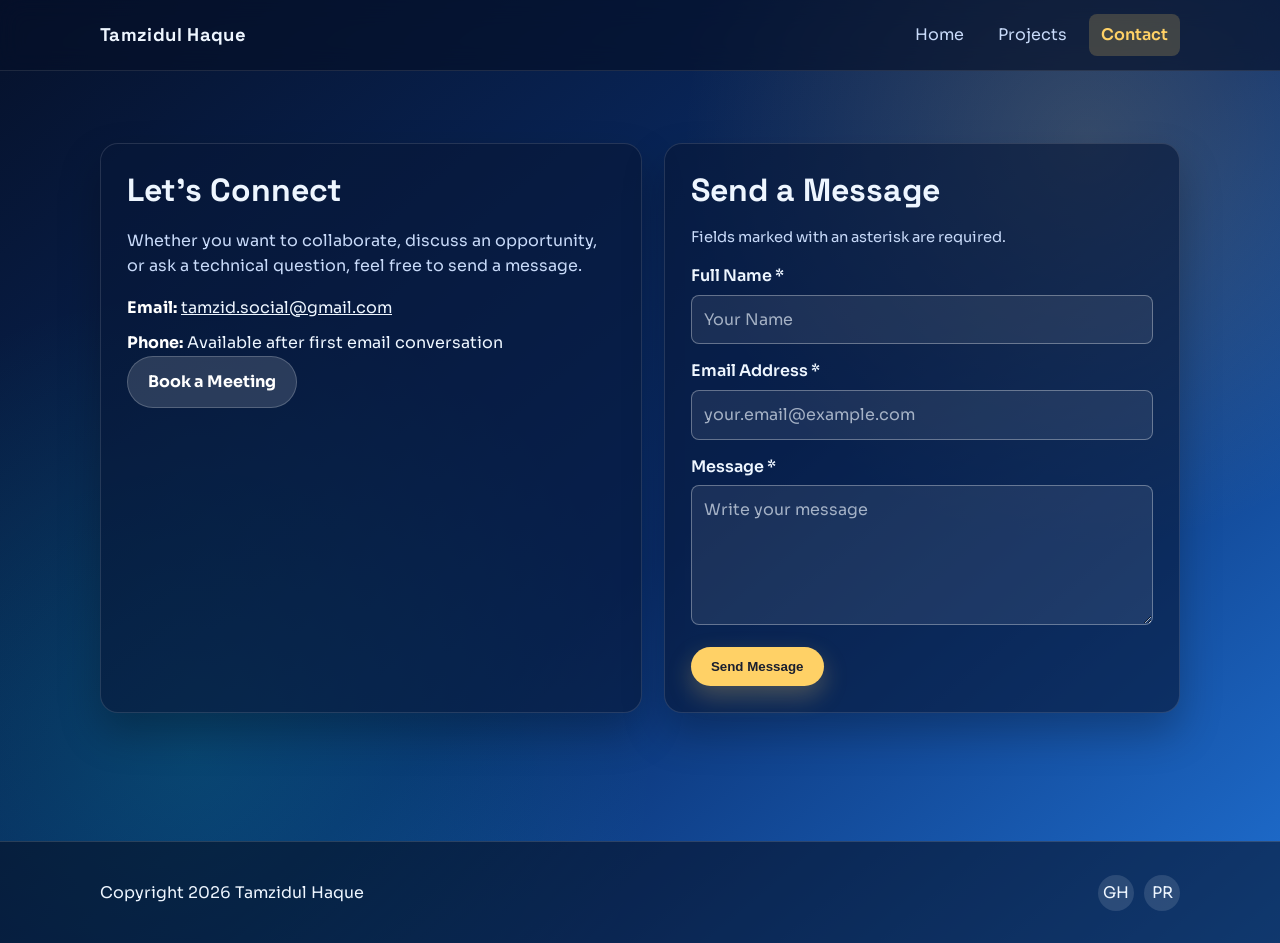
<file: contact.html>
<!DOCTYPE html>
<html lang="en">

<head>
    <meta charset="UTF-8">
    <meta name="viewport" content="width=device-width, initial-scale=1.0">
    <meta name="description"
        content="Contact Tamzidul Haque for collaboration, project discussions, and software opportunities.">
    <meta name="theme-color" content="#0a2f6f">
    <meta property="og:type" content="website">
    <meta property="og:title" content="Contact | Tamzidul Haque">
    <meta property="og:description" content="Get in touch with Tamzidul Haque for collaboration and opportunities.">
    <meta property="og:image" content="tamzid_website.jpg">
    <meta property="og:url" content="contact.html">
    <meta name="twitter:card" content="summary_large_image">
    <meta name="twitter:title" content="Contact | Tamzidul Haque">
    <meta name="twitter:description" content="Reach out to Tamzidul Haque via form or email.">
    <meta name="twitter:image" content="tamzid_website.jpg">
    <title>Contact - Tamzid</title>

    <link rel="preconnect" href="https://fonts.googleapis.com">
    <link rel="preconnect" href="https://fonts.gstatic.com" crossorigin>
    <link
        href="https://fonts.googleapis.com/css2?family=Sora:wght@400;600;700&family=Space+Grotesk:wght@500;700&display=swap"
        rel="stylesheet">
    <link rel="stylesheet" href="style.css">
</head>

<body>
    <a class="skip-link" href="#main-content">Skip to main content</a>

    <header class="site-header">
        <div class="nav-wrap">
            <a class="brand" href="index.html">Tamzidul Haque</a>
            <button class="menu-toggle" type="button" aria-expanded="false" aria-controls="site-nav"
                aria-label="Toggle menu" data-menu-toggle>
                Menu
            </button>
            <nav id="site-nav" class="site-nav" aria-label="Main navigation">
                <a href="index.html">Home</a>
                <a href="projects.html">Projects</a>
                <a class="active" href="contact.html" aria-current="page">Contact</a>
            </nav>
        </div>
    </header>

    <main id="main-content">
        <section class="section">
            <div class="container contact-layout">
                <article class="surface contact-panel">
                    <h1 class="section-title">Let's Connect</h1>
                    <p class="muted">Whether you want to collaborate, discuss an opportunity, or ask a technical
                        question, feel free to send a message.</p>

                    <ul class="contact-list" aria-label="Contact details">
                        <li><strong>Email:</strong> <a href="mailto:tamzid.social@gmail.com">tamzid.social@gmail.com</a>
                        </li>
                        <li><strong>Phone:</strong> Available after first email conversation</li>
                    </ul>

                    <a href="https://calendar.app.google/FwdReFo5DoxwcgtLA" target="_blank" rel="noopener noreferrer"
                        class="button button-secondary" aria-label="Open meeting booking link in a new tab">
                        Book a Meeting
                    </a>
                </article>

                <article class="surface form-panel">
                    <h2 class="section-title">Send a Message</h2>
                    <p class="helper">Fields marked with an asterisk are required.</p>

                    <form action="https://formspree.io/f/xgonqpnp" method="POST" novalidate>
                        <div class="form-field">
                            <label for="name">Full Name *</label>
                            <input id="name" type="text" name="name" autocomplete="name" placeholder="Your Name"
                                required>
                        </div>

                        <div class="form-field">
                            <label for="email">Email Address *</label>
                            <input id="email" type="email" name="email" autocomplete="email"
                                placeholder="your.email@example.com" required>
                        </div>

                        <div class="form-field">
                            <label for="message">Message *</label>
                            <textarea id="message" name="message" placeholder="Write your message" required></textarea>
                        </div>

                        <button class="button button-primary" type="submit">Send Message</button>
                    </form>
                </article>
            </div>
        </section>
    </main>

    <footer class="site-footer">
        <div class="footer-wrap">
            <p>Copyright 2026 Tamzidul Haque</p>
            <div class="social-links" aria-label="Social links">
                <a href="https://github.com/tamzid1103" target="_blank" rel="noopener noreferrer"
                    aria-label="GitHub profile">GH</a>
                <a href="projects.html" aria-label="Projects page">PR</a>
            </div>
        </div>
    </footer>

    <script>
        const menuToggle = document.querySelector("[data-menu-toggle]");
        const siteNav = document.getElementById("site-nav");

        if (menuToggle && siteNav) {
            menuToggle.addEventListener("click", () => {
                const isOpen = siteNav.classList.toggle("open");
                menuToggle.setAttribute("aria-expanded", isOpen ? "true" : "false");
            });
        }

        document.addEventListener("click", (event) => {
            if (!siteNav || !menuToggle) return;
            const clickedInside = siteNav.contains(event.target) || menuToggle.contains(event.target);
            if (!clickedInside) {
                siteNav.classList.remove("open");
                menuToggle.setAttribute("aria-expanded", "false");
            }
        });
    </script>

</body>

</html>
</file>
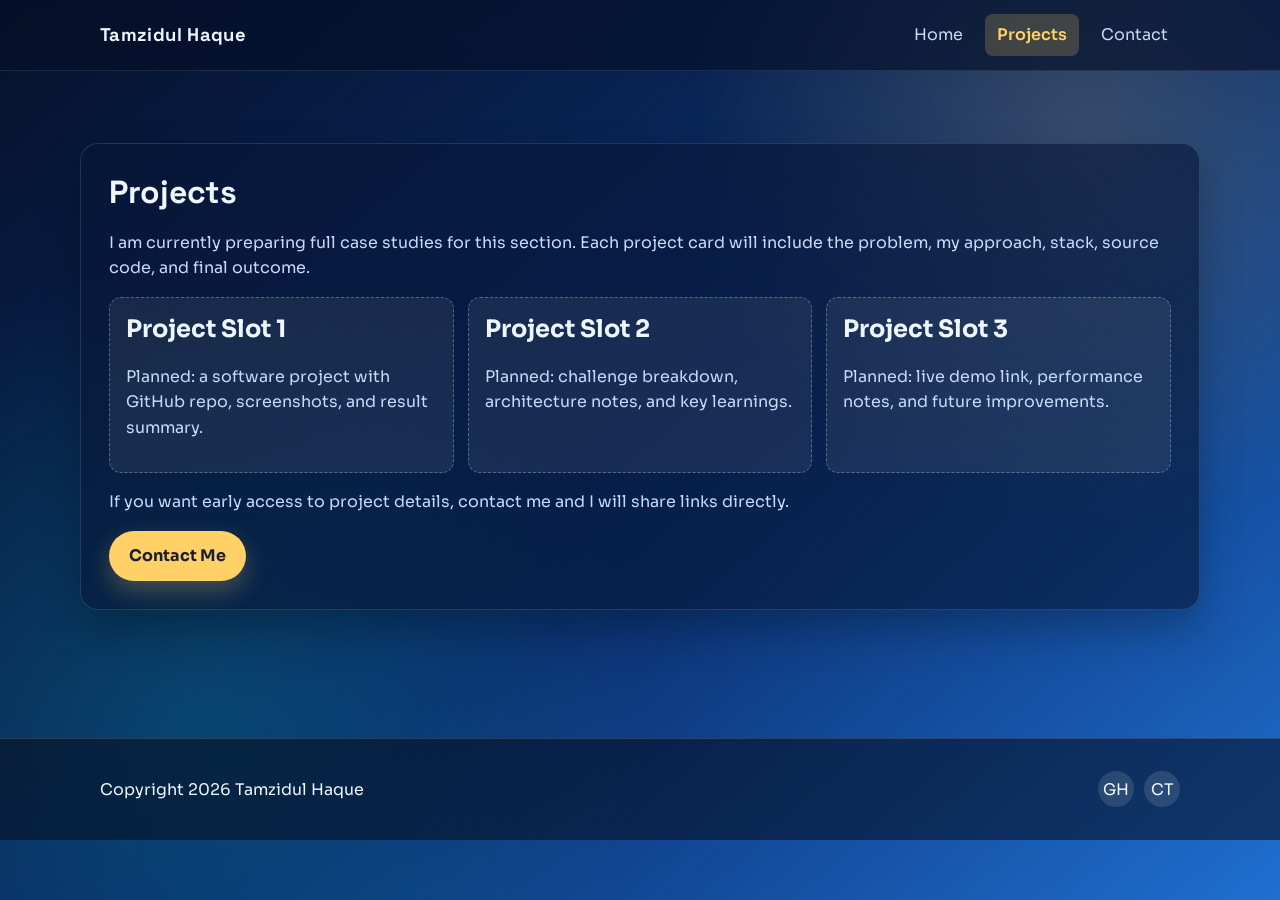
<file: projects.html>
<!DOCTYPE html>
<html lang="en">

<head>
    <meta charset="UTF-8">
    <meta name="viewport" content="width=device-width, initial-scale=1.0">
    <meta name="description"
        content="Projects page for Tamzidul Haque portfolio. Detailed project case studies and code links will be added soon.">
    <meta name="theme-color" content="#0a2f6f">
    <meta property="og:type" content="website">
    <meta property="og:title" content="Projects | Tamzidul Haque">
    <meta property="og:description" content="Project case studies from Tamzidul Haque will be showcased here soon.">
    <meta property="og:image" content="tamzid_website.jpg">
    <meta property="og:url" content="projects.html">
    <meta name="twitter:card" content="summary_large_image">
    <meta name="twitter:title" content="Projects | Tamzidul Haque">
    <meta name="twitter:description" content="Projects and practical software work by Tamzidul Haque.">
    <meta name="twitter:image" content="tamzid_website.jpg">
    <title>Projects - Tamzid</title>
    <link rel="preconnect" href="https://fonts.googleapis.com">
    <link rel="preconnect" href="https://fonts.gstatic.com" crossorigin>
    <link
        href="https://fonts.googleapis.com/css2?family=Sora:wght@400;600;700&family=Space+Grotesk:wght@500;700&display=swap"
        rel="stylesheet">
    <link rel="stylesheet" href="style.css">
</head>

<body>
    <a class="skip-link" href="#main-content">Skip to main content</a>

    <header class="site-header">
        <div class="nav-wrap">
            <a class="brand" href="index.html">Tamzidul Haque</a>
            <button class="menu-toggle" type="button" aria-expanded="false" aria-controls="site-nav"
                aria-label="Toggle menu" data-menu-toggle>
                Menu
            </button>
            <nav id="site-nav" class="site-nav" aria-label="Main navigation">
                <a href="index.html">Home</a>
                <a class="active" href="projects.html" aria-current="page">Projects</a>
                <a href="contact.html">Contact</a>
            </nav>
        </div>
    </header>

    <main id="main-content">
        <section class="section">
            <div class="container surface section-content project-shell">
                <h1 class="section-title">Projects</h1>
                <p class="muted">I am currently preparing full case studies for this section.
                    Each project card will include the problem, my approach, stack, source code, and final outcome.</p>

                <div class="project-preview-list" aria-label="Project placeholders">
                    <article class="preview-card">
                        <h2>Project Slot 1</h2>
                        <p class="muted">Planned: a software project with GitHub repo, screenshots, and result summary.
                        </p>
                    </article>
                    <article class="preview-card">
                        <h2>Project Slot 2</h2>
                        <p class="muted">Planned: challenge breakdown, architecture notes, and key learnings.</p>
                    </article>
                    <article class="preview-card">
                        <h2>Project Slot 3</h2>
                        <p class="muted">Planned: live demo link, performance notes, and future improvements.</p>
                    </article>
                </div>

                <p class="muted">If you want early access to project details, contact me and I will share links
                    directly.</p>
                <a href="contact.html" class="button button-primary">Contact Me</a>
            </div>
        </section>
    </main>

    <footer class="site-footer">
        <div class="footer-wrap">
            <p>Copyright 2026 Tamzidul Haque</p>
            <div class="social-links" aria-label="Social links">
                <a href="https://github.com/tamzid1103" target="_blank" rel="noopener noreferrer"
                    aria-label="GitHub profile">GH</a>
                <a href="contact.html" aria-label="Contact page">CT</a>
            </div>
        </div>
    </footer>

    <script>
        const menuToggle = document.querySelector("[data-menu-toggle]");
        const siteNav = document.getElementById("site-nav");

        if (menuToggle && siteNav) {
            menuToggle.addEventListener("click", () => {
                const isOpen = siteNav.classList.toggle("open");
                menuToggle.setAttribute("aria-expanded", isOpen ? "true" : "false");
            });
        }

        document.addEventListener("click", (event) => {
            if (!siteNav || !menuToggle) return;
            const clickedInside = siteNav.contains(event.target) || menuToggle.contains(event.target);
            if (!clickedInside) {
                siteNav.classList.remove("open");
                menuToggle.setAttribute("aria-expanded", "false");
            }
        });
    </script>

</body>

</html>
</file>
<file: style.css>
:root {
    --bg-1: #06112a;
    --bg-2: #0a2f6f;
    --bg-3: #1f6fd1;
    --surface: rgba(8, 23, 56, 0.62);
    --surface-solid: #0c214f;
    --card: rgba(255, 255, 255, 0.08);
    --text: #eef6ff;
    --muted: #c8daf9;
    --accent: #ffd166;
    --accent-2: #00d1b2;
    --white: #ffffff;
    --shadow: 0 20px 40px rgba(0, 0, 0, 0.25);
    --radius-lg: 18px;
    --radius-md: 12px;
    --radius-sm: 8px;
    --max-width: 1120px;
    --ring: 0 0 0 3px rgba(255, 209, 102, 0.35);
}

* {
    box-sizing: border-box;
}

html {
    scroll-behavior: smooth;
}

body {
    margin: 0;
    color: var(--text);
    font-family: "Sora", "Segoe UI", sans-serif;
    line-height: 1.6;
    min-height: 100vh;
    background:
        radial-gradient(circle at 85% 15%, rgba(255, 209, 102, 0.18), transparent 30%),
        radial-gradient(circle at 15% 80%, rgba(0, 209, 178, 0.16), transparent 35%),
        linear-gradient(140deg, var(--bg-1), var(--bg-2) 55%, var(--bg-3));
}

img {
    max-width: 100%;
    display: block;
}

a {
    color: inherit;
}

.skip-link {
    position: absolute;
    top: -60px;
    left: 16px;
    background: var(--accent);
    color: #1b1b1b;
    padding: 10px 14px;
    border-radius: var(--radius-sm);
    z-index: 9999;
    font-weight: 700;
    text-decoration: none;
}

.skip-link:focus {
    top: 16px;
}

.site-header {
    position: sticky;
    top: 0;
    z-index: 30;
    backdrop-filter: blur(12px);
    background: rgba(5, 16, 40, 0.65);
    border-bottom: 1px solid rgba(255, 255, 255, 0.1);
}

.nav-wrap {
    max-width: var(--max-width);
    margin: 0 auto;
    padding: 14px 20px;
    display: flex;
    align-items: center;
    justify-content: space-between;
    gap: 16px;
}

.brand {
    font-family: "Space Grotesk", "Segoe UI", sans-serif;
    font-size: 1.15rem;
    font-weight: 700;
    letter-spacing: 0.02em;
    text-decoration: none;
}

.menu-toggle {
    display: none;
    background: transparent;
    border: 1px solid rgba(255, 255, 255, 0.35);
    color: var(--white);
    border-radius: var(--radius-sm);
    padding: 8px 10px;
    cursor: pointer;
}

.site-nav {
    display: flex;
    align-items: center;
    gap: 10px;
}

.site-nav a {
    text-decoration: none;
    color: var(--muted);
    padding: 8px 12px;
    border-radius: var(--radius-sm);
    transition: background-color 0.2s ease, color 0.2s ease;
}

.site-nav a:hover {
    background: rgba(255, 255, 255, 0.12);
    color: var(--white);
}

.site-nav a.active {
    background: rgba(255, 209, 102, 0.2);
    color: var(--accent);
    font-weight: 600;
}

.container {
    max-width: var(--max-width);
    margin: 0 auto;
    padding: 0 20px;
}

.hero {
    min-height: 90vh;
    display: grid;
    place-items: center;
    text-align: center;
    position: relative;
    overflow: hidden;
}

.particles-layer {
    position: absolute;
    inset: 0;
    pointer-events: none;
}

.hero-content {
    position: relative;
    z-index: 2;
    max-width: 860px;
    padding: 36px 24px;
    border-radius: var(--radius-lg);
    background: linear-gradient(180deg, rgba(5, 16, 40, 0.56), rgba(5, 16, 40, 0.18));
    border: 1px solid rgba(255, 255, 255, 0.14);
}

.hero-photo {
    width: 152px;
    height: 152px;
    margin: 0 auto 22px;
    object-fit: cover;
    border-radius: 999px;
    border: 4px solid rgba(255, 255, 255, 0.82);
    box-shadow: var(--shadow);
}

h1,
h2,
h3 {
    margin-top: 0;
    line-height: 1.25;
}

h1 {
    font-family: "Space Grotesk", "Segoe UI", sans-serif;
    font-size: clamp(1.85rem, 4vw, 3.15rem);
    margin-bottom: 14px;
}

.lead {
    color: var(--muted);
    font-size: 1.05rem;
    margin-bottom: 28px;
}

.button {
    display: inline-flex;
    align-items: center;
    justify-content: center;
    gap: 8px;
    border: 0;
    cursor: pointer;
    text-decoration: none;
    font-weight: 700;
    border-radius: 999px;
    padding: 12px 20px;
    transition: transform 0.2s ease, box-shadow 0.2s ease, opacity 0.2s ease;
}

.button-primary {
    background: var(--accent);
    color: #1a1f2f;
    box-shadow: 0 10px 24px rgba(255, 209, 102, 0.26);
}

.button-secondary {
    background: rgba(255, 255, 255, 0.14);
    color: var(--white);
    border: 1px solid rgba(255, 255, 255, 0.2);
}

.button:hover {
    transform: translateY(-2px);
}

.button:active {
    transform: translateY(0);
}

.section {
    padding: 72px 0;
}

.section-title {
    font-family: "Space Grotesk", "Segoe UI", sans-serif;
    font-size: clamp(1.45rem, 2.6vw, 2rem);
    margin-bottom: 18px;
}

.surface {
    background: var(--surface);
    border: 1px solid rgba(255, 255, 255, 0.12);
    border-radius: var(--radius-lg);
    box-shadow: var(--shadow);
}

.section-content {
    padding: 28px;
}

.grid {
    display: grid;
    gap: 16px;
}

.skills-grid {
    grid-template-columns: repeat(4, minmax(0, 1fr));
}

.skill-chip {
    background: rgba(255, 255, 255, 0.08);
    border: 1px solid rgba(255, 255, 255, 0.12);
    min-height: 76px;
    padding: 12px 14px;
    display: flex;
    align-items: center;
    justify-content: center;
    text-align: center;
    border-radius: var(--radius-sm);
    font-weight: 600;
    transition: transform 0.2s ease, background-color 0.2s ease;
}

.skill-chip:hover {
    transform: translateY(-2px);
    background: rgba(255, 255, 255, 0.16);
}

.timeline-item+.timeline-item {
    margin-top: 18px;
    padding-top: 18px;
    border-top: 1px solid rgba(255, 255, 255, 0.12);
}

.timeline-item p {
    margin: 0;
}

.muted {
    color: var(--muted);
}

.project-shell {
    text-align: left;
}

.project-preview-list {
    display: grid;
    grid-template-columns: repeat(auto-fit, minmax(220px, 1fr));
    gap: 14px;
    margin-top: 16px;
}

.preview-card {
    padding: 16px;
    border-radius: var(--radius-md);
    background: rgba(255, 255, 255, 0.07);
    border: 1px dashed rgba(255, 255, 255, 0.28);
}

.contact-layout {
    display: grid;
    grid-template-columns: 1.05fr 1fr;
    gap: 22px;
}

.contact-panel,
.form-panel {
    padding: 26px;
}

.contact-list {
    list-style: none;
    margin: 0;
    padding: 0;
    display: grid;
    gap: 10px;
}

.contact-list strong {
    color: var(--white);
}

.form-field {
    margin-bottom: 14px;
}

.form-field label {
    display: block;
    font-weight: 600;
    margin-bottom: 6px;
}

.form-field input,
.form-field textarea {
    width: 100%;
    border: 1px solid rgba(255, 255, 255, 0.32);
    border-radius: var(--radius-sm);
    padding: 11px 12px;
    background: rgba(255, 255, 255, 0.08);
    color: var(--white);
    font: inherit;
}

.form-field textarea {
    min-height: 140px;
    resize: vertical;
}

.form-field input::placeholder,
.form-field textarea::placeholder {
    color: rgba(238, 246, 255, 0.65);
}

.helper {
    color: var(--muted);
    font-size: 0.92rem;
    margin-top: -2px;
    margin-bottom: 14px;
}

.site-footer {
    margin-top: 56px;
    border-top: 1px solid rgba(255, 255, 255, 0.14);
    background: rgba(4, 12, 30, 0.55);
}

.footer-wrap {
    max-width: var(--max-width);
    margin: 0 auto;
    padding: 22px 20px;
    display: flex;
    flex-wrap: wrap;
    align-items: center;
    justify-content: space-between;
    gap: 12px;
}

.social-links {
    display: flex;
    align-items: center;
    gap: 10px;
}

.social-links a {
    display: inline-flex;
    align-items: center;
    justify-content: center;
    width: 36px;
    height: 36px;
    border-radius: 999px;
    text-decoration: none;
    background: rgba(255, 255, 255, 0.12);
    transition: background-color 0.2s ease;
}

.social-links a:hover {
    background: rgba(255, 255, 255, 0.24);
}

a:focus-visible,
button:focus-visible,
input:focus-visible,
textarea:focus-visible {
    outline: none;
    box-shadow: var(--ring);
}

@media (max-width: 850px) {
    .skills-grid {
        grid-template-columns: repeat(3, minmax(0, 1fr));
    }

    .contact-layout {
        grid-template-columns: 1fr;
    }
}

@media (max-width: 720px) {
    .skills-grid {
        grid-template-columns: repeat(2, minmax(0, 1fr));
    }

    .menu-toggle {
        display: inline-flex;
        align-items: center;
        justify-content: center;
    }

    .site-nav {
        position: absolute;
        right: 16px;
        top: 62px;
        width: min(240px, calc(100% - 32px));
        display: none;
        flex-direction: column;
        align-items: stretch;
        padding: 10px;
        border-radius: var(--radius-md);
        background: var(--surface-solid);
        border: 1px solid rgba(255, 255, 255, 0.2);
    }

    .site-nav.open {
        display: flex;
    }

    .site-nav a {
        width: 100%;
    }

    .hero {
        min-height: 84vh;
    }

    .hero-content,
    .section-content,
    .contact-panel,
    .form-panel {
        padding: 22px;
    }
}

@media (max-width: 430px) {
    .skills-grid {
        grid-template-columns: 1fr;
    }
}

@media (prefers-reduced-motion: reduce) {
    html {
        scroll-behavior: auto;
    }

    *,
    *::before,
    *::after {
        animation-duration: 0.01ms !important;
        animation-iteration-count: 1 !important;
        transition-duration: 0.01ms !important;
    }

    .button:hover,
    .skill-chip:hover {
        transform: none;
    }
}
</file>
